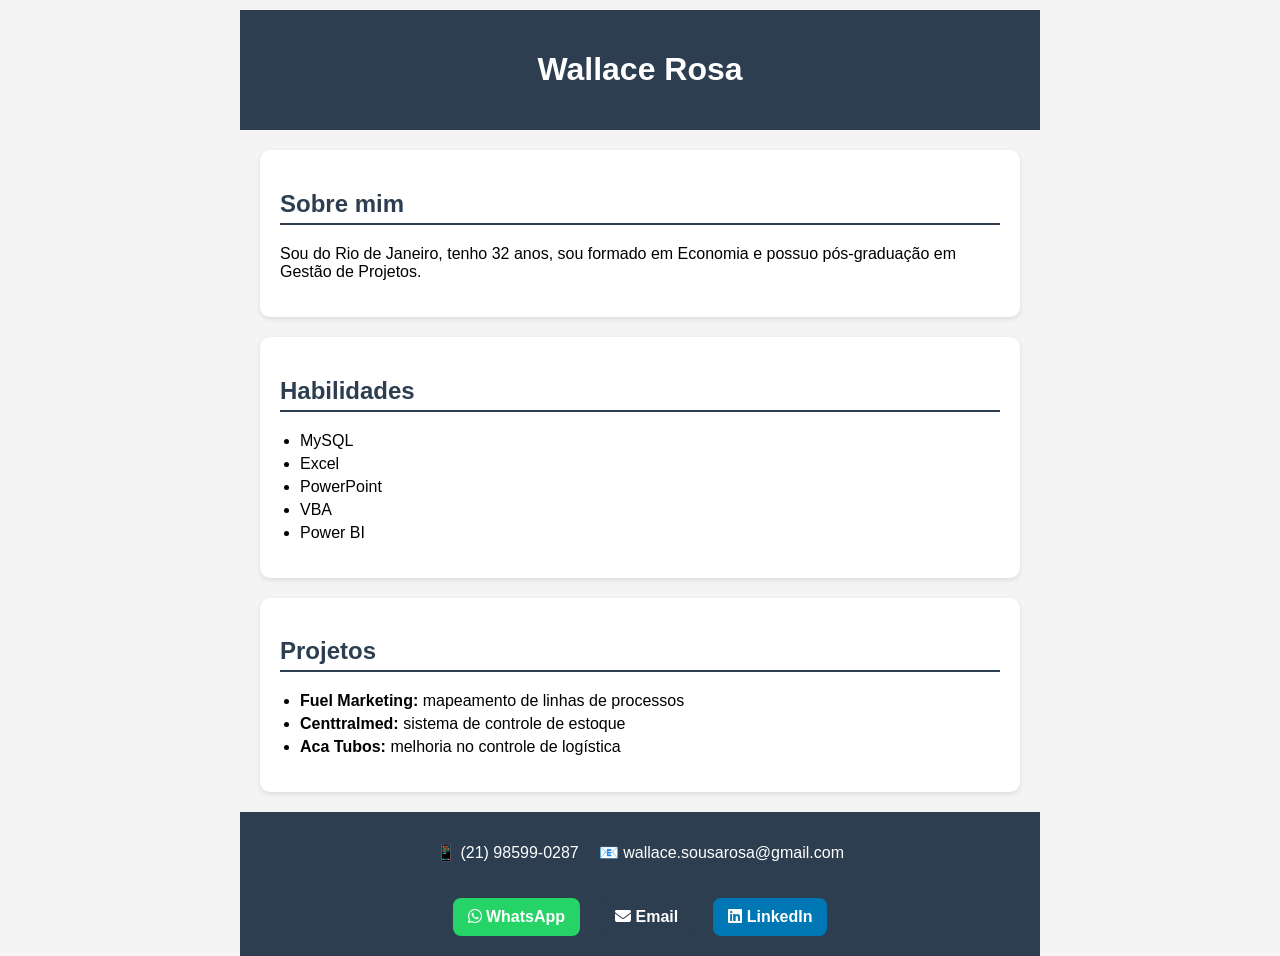
<file: Wallace Rosa.html>
<!DOCTYPE html>
<html lang="pt-BR">
<head>
  <meta charset="UTF-8">
  <title>Currículo - Wallace Rosa</title>
  <link rel="stylesheet" href="EstiloCurriculo.css">
  <link rel="stylesheet" href="https://cdnjs.cloudflare.com/ajax/libs/font-awesome/6.5.0/css/all.min.css">
</head>

<body>

  <header>
    <h1>Wallace Rosa</h1>
  </header>

  <section>
    <h2>Sobre mim</h2>
    <p>
      Sou do Rio de Janeiro, tenho 32 anos, sou formado em Economia e possuo pós-graduação em Gestão de Projetos.
    </p>
  </section>

  <section>
    <h2>Habilidades</h2>
    <ul>
      <li>MySQL</li>
      <li>Excel</li>
      <li>PowerPoint</li>
      <li>VBA</li>
      <li>Power BI</li>
    </ul>
  </section>

  <section>
    <h2>Projetos</h2>
    <ul>
      <li><strong>Fuel Marketing:</strong> mapeamento de linhas de processos</li>
      <li><strong>Centtralmed:</strong> sistema de controle de estoque</li>
      <li><strong>Aca Tubos:</strong> melhoria no controle de logística</li>
    </ul>
  </section>

<footer>
  <div class="contato-info">
    <p>📱 (21) 98599-0287</p>
    <p>📧 wallace.sousarosa@gmail.com</p>
  </div>

  <div class="contato-botoes">
    <a href="https://wa.me/5521985990287" target="_blank" class="botao whatsapp">
      <i class="fa-brands fa-whatsapp"></i> WhatsApp
    </a>

    <a href="mailto:wallace.sousarosa@gmail.com" class="botao email">
      <i class="fa-solid fa-envelope"></i> Email
    </a>

    <a href="https://www.linkedin.com/in/wallace-rosa-845441165/" target="_blank" class="botao linkedin">
      <i class="fa-brands fa-linkedin"></i> LinkedIn
    </a>
  </div>
</footer>

  

</body>
</html>
</file>
<file: EstiloCurriculo.css>
body {
  font-family: Arial, sans-serif;
  margin: 0;
  background-color: #f4f4f4;
  max-width: 800px;
  margin: auto;
  padding-top: 10px;
}

/* BOTÃO PDF */

.pdf-container {
  text-align: center;
  margin: 20px 0;
}

.btn-pdf {
  background-color: #e53935;
  color: white;
  border: none;
  padding: 12px 20px;
  border-radius: 8px;
  cursor: pointer;
  font-size: 16px;
  font-weight: bold;
  transition: 0.3s;
}

.btn-pdf:hover {
  background-color: #c62828;
  transform: scale(1.05);
}

/* HEADER */

header {
  background-color: #2c3e50;
  color: white;
  text-align: center;
  padding: 20px;
}

/* NAVBAR */

.navbar {
  background-color: #2c3e50;
  padding: 10px 0;
  position: sticky;
  top: 0;
  z-index: 1000;
  margin-bottom: 10px;
  box-shadow: 0 2px 5px rgba(0,0,0,0.2);
}

.navbar ul {
  list-style: none;
  display: flex;
  justify-content: center;
  gap: 30px;
  margin: 0;
  padding: 0;
}

.navbar li {
  list-style: none;
}

.navbar a {
  color: white;
  text-decoration: none;
  font-weight: bold;
  transition: 0.3s;
}

.navbar a:hover {
  color: #00bcd4;
  transform: scale(1.05);
}

/* SEÇÕES */

section {
  background: white;
  margin: 20px;
  padding: 20px;
  border-radius: 10px;
  box-shadow: 0 2px 5px rgba(0,0,0,0.1);
  transition: 0.3s;
}

section:hover {
  transform: scale(1.01);
}

h2 {
  color: #2c3e50;
  border-bottom: 2px solid #2c3e50;
  padding-bottom: 5px;
}

ul {
  padding-left: 20px;
}

li {
  margin-bottom: 5px;
}

/* FOOTER */

footer {
  background-color: #2c3e50;
  color: white;
  text-align: center;
  padding: 15px;
  margin-top: 20px;
}

.contato-info {
  display: flex;
  justify-content: center;
  gap: 20px;
  margin-bottom: 15px;
  flex-wrap: wrap;
}

.contato-botoes {
  display: flex;
  justify-content: center;
  gap: 10px;
  flex-wrap: wrap;
}

/* BOTÕES */

.botao {
  display: inline-block;
  padding: 10px 15px;
  margin: 5px;
  border-radius: 8px;
  text-decoration: none;
  color: white;
  font-weight: bold;
  transition: 0.3s;
}

.botao:hover {
  transform: scale(1.05);
  opacity: 0.9;
}

.whatsapp {
  background-color: #25D366;
}

.email {
  background-color: #2c3e50;
}

.linkedin {
  background-color: #0077b5;
}

/* RESPONSIVIDADE */

@media (max-width: 600px) {

  body {
    padding: 10px;
  }

  header {
    font-size: 18px;
  }

  section {
    margin: 10px;
    padding: 15px;
  }

  .contato-info {
    flex-direction: column;
    gap: 5px;
  }

  .contato-botoes {
    flex-direction: column;
    align-items: center;
  }

  .navbar ul {
    gap: 15px;
    flex-wrap: wrap;
  }

  .botao {
    padding: 8px 12px;
  }
}

@media (max-width: 900px) {

  body {
    max-width: 600px;
  }

  section {
    margin: 15px;
  }
}

@media (min-width: 901px) {

  body {
    max-width: 800px;
  }
}

/* SCROLL SUAVE */

html {
  scroll-behavior: smooth;
}

/* ESCONDER BOTÃO NO PDF */

@media print {

  .pdf-container {
    display: none;
  }

  .navbar {
    position: static;
  }

  body {
    background-color: white;
  }

  section {
    box-shadow: none;
  }
}
</file>
